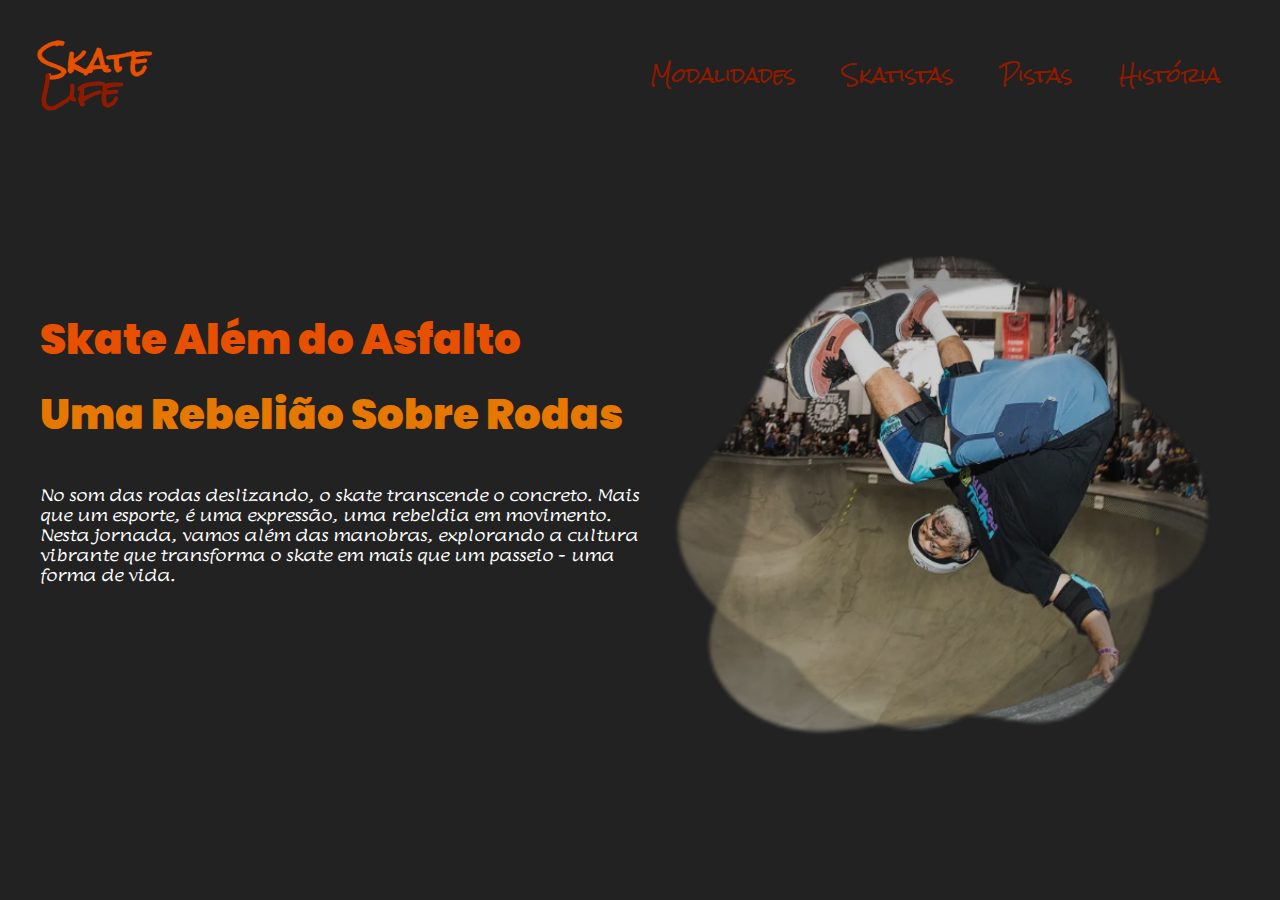
<file: index.html>
<!DOCTYPE html>
<html lang="pt-br">
<head>
    <meta charset="UTF-8">
    <meta name="viewport" content="width=device-width, initial-scale=1.0">
    <title>Skate Life</title>
    <link rel="shortcut icon" href="components/imagens/ico.ico" type="image/x-icon">
    <link rel="stylesheet" href="styles/style.css">
    <link rel="stylesheet" href="styles/media.css">
    <link rel="stylesheet" href="styles/fonts.css">
</head>
<body>
    <header>
        <div id="title">
            <h1>
                <h1><span>Skate</span></h1>
                <h1>Life</h1>
        </div>
        
        <nav>
        <ul>   <!--tive que mudar a estrutura LI do material base para poder fazer o dropdown-->
            <li class="dropdown">
                <a href="">Modalidades</a>

                <div class="drop1">
                    <a href="streeat.html" rel="next" target="_self">Street</a>
                    <a href="park.html" rel="next" target="_self">Park</a>
                    <a href="temporario.html">Bolw</a>
                    <a href="temporario.html">Freestyle</a>
                    <a href="temporario.html">Speed</a>
                </div>
            </li>
            <li class="dropdown2">
                <a href="">Skatistas</a>

                <div class="drop2">
                    <a href="temporario.html">Rodney Mullen</a>
                    <a href="temporario.html">Tony Halk</a>
                    <a href="temporario.html">Bob Burnquist</a>
                    <a href="temporario.html">Erik Koston</a>
                    <a href="temporario.html">Danny Way</a>
                </div>
            </li>
            <li class="dropdown3">
                <a href="">Pistas</a>

                <div class="drop3">
                    <a href="temporario.html">Orla SkatePlaza</a>
                    <a href="temporario.html">Lale Cunninghan</a>
                    <a href="temporario.html">VANS</a>
                    <a href="temporario.html">Amaizing Square</a>
                    <a href="temporario.html">lousville</a>
                </div>
            </li>
            <li>
                <a href="temporario.html">História</a>
            </li>
        </ul>
    </nav>
    </header>
    <main>
        <aside>
            <h2><span>Skate Além do Asfalto</span></h2>
            <h2>Uma Rebelião Sobre Rodas</h2>
            <p>No som das rodas deslizando, o skate transcende o concreto. Mais que um esporte, é uma expressão, uma rebeldia em movimento. Nesta jornada, vamos além das manobras, explorando a cultura vibrante que transforma o skate em mais que um passeio - uma forma de vida.</p>
        </aside>
        <article>
                <img src="components/imagens/skatista.png" alt="Skatista">
        </article>
    </main>
</body>
</html>
</file>
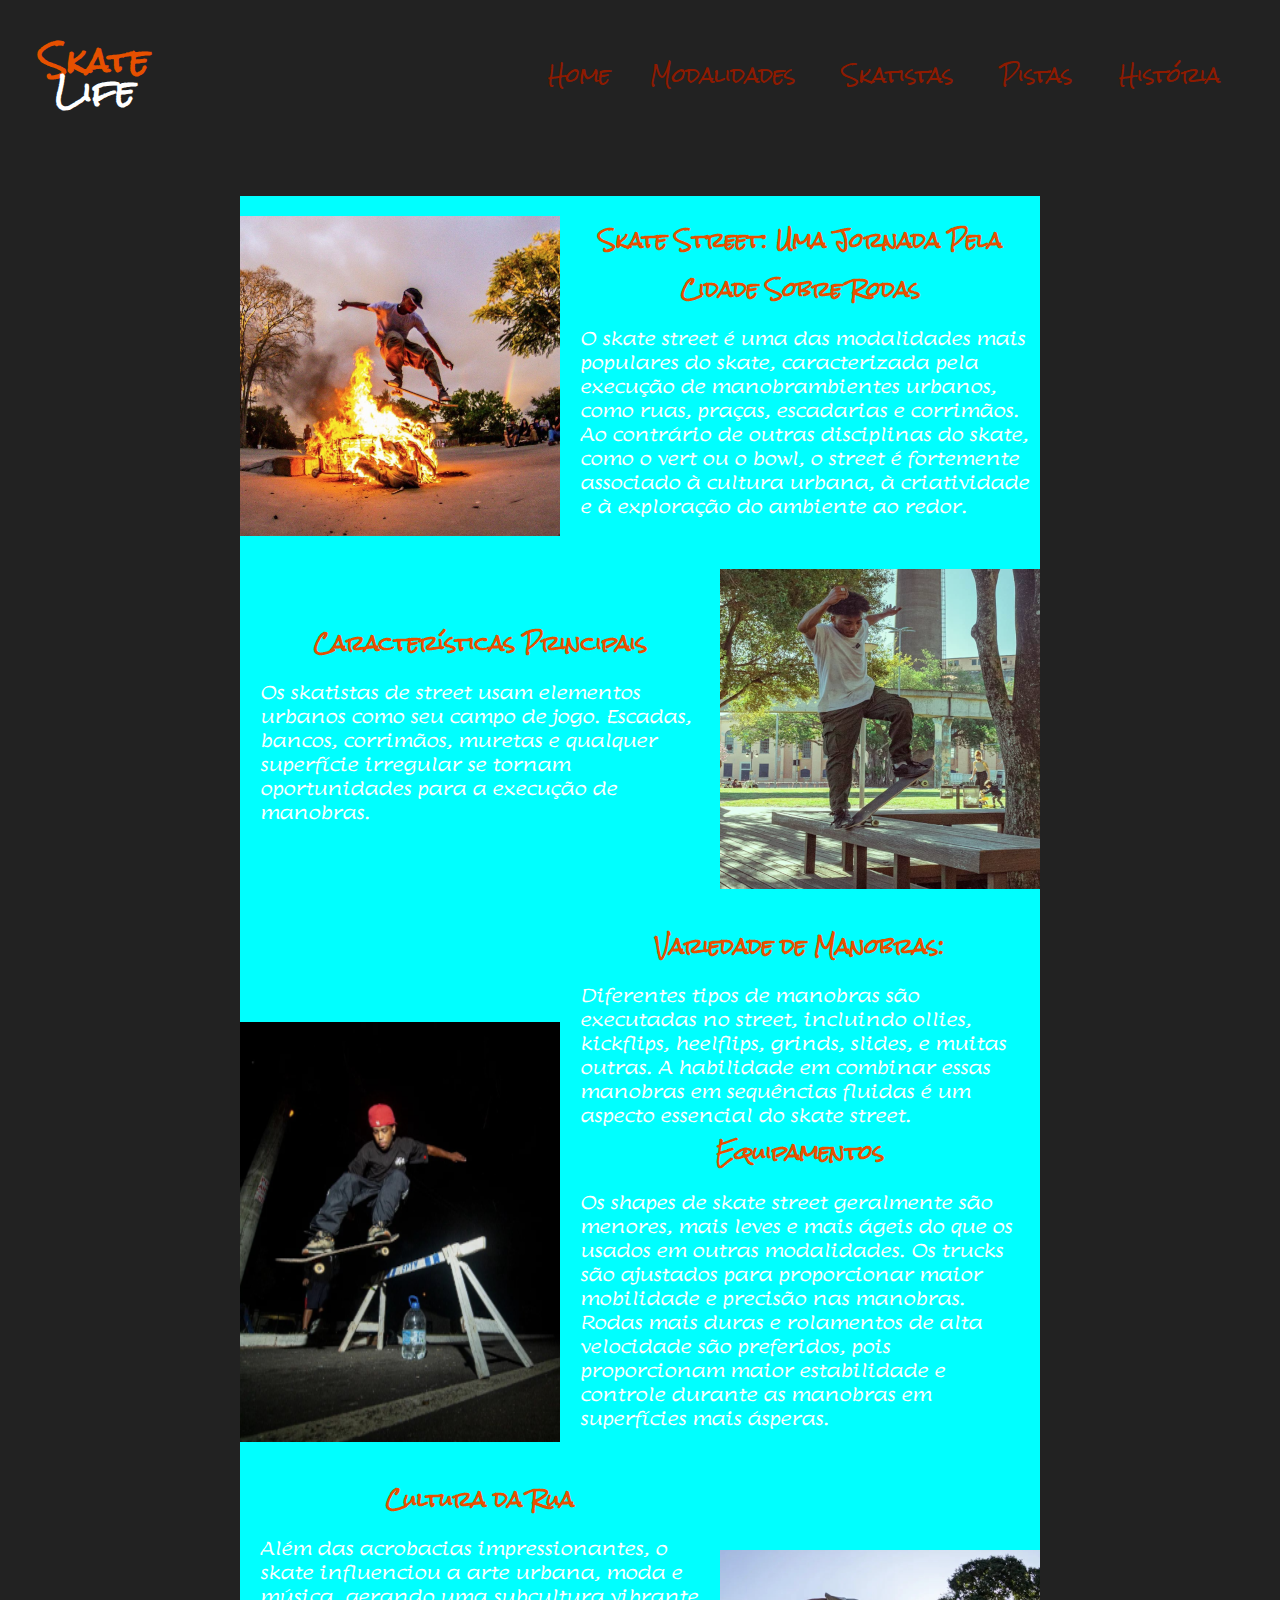
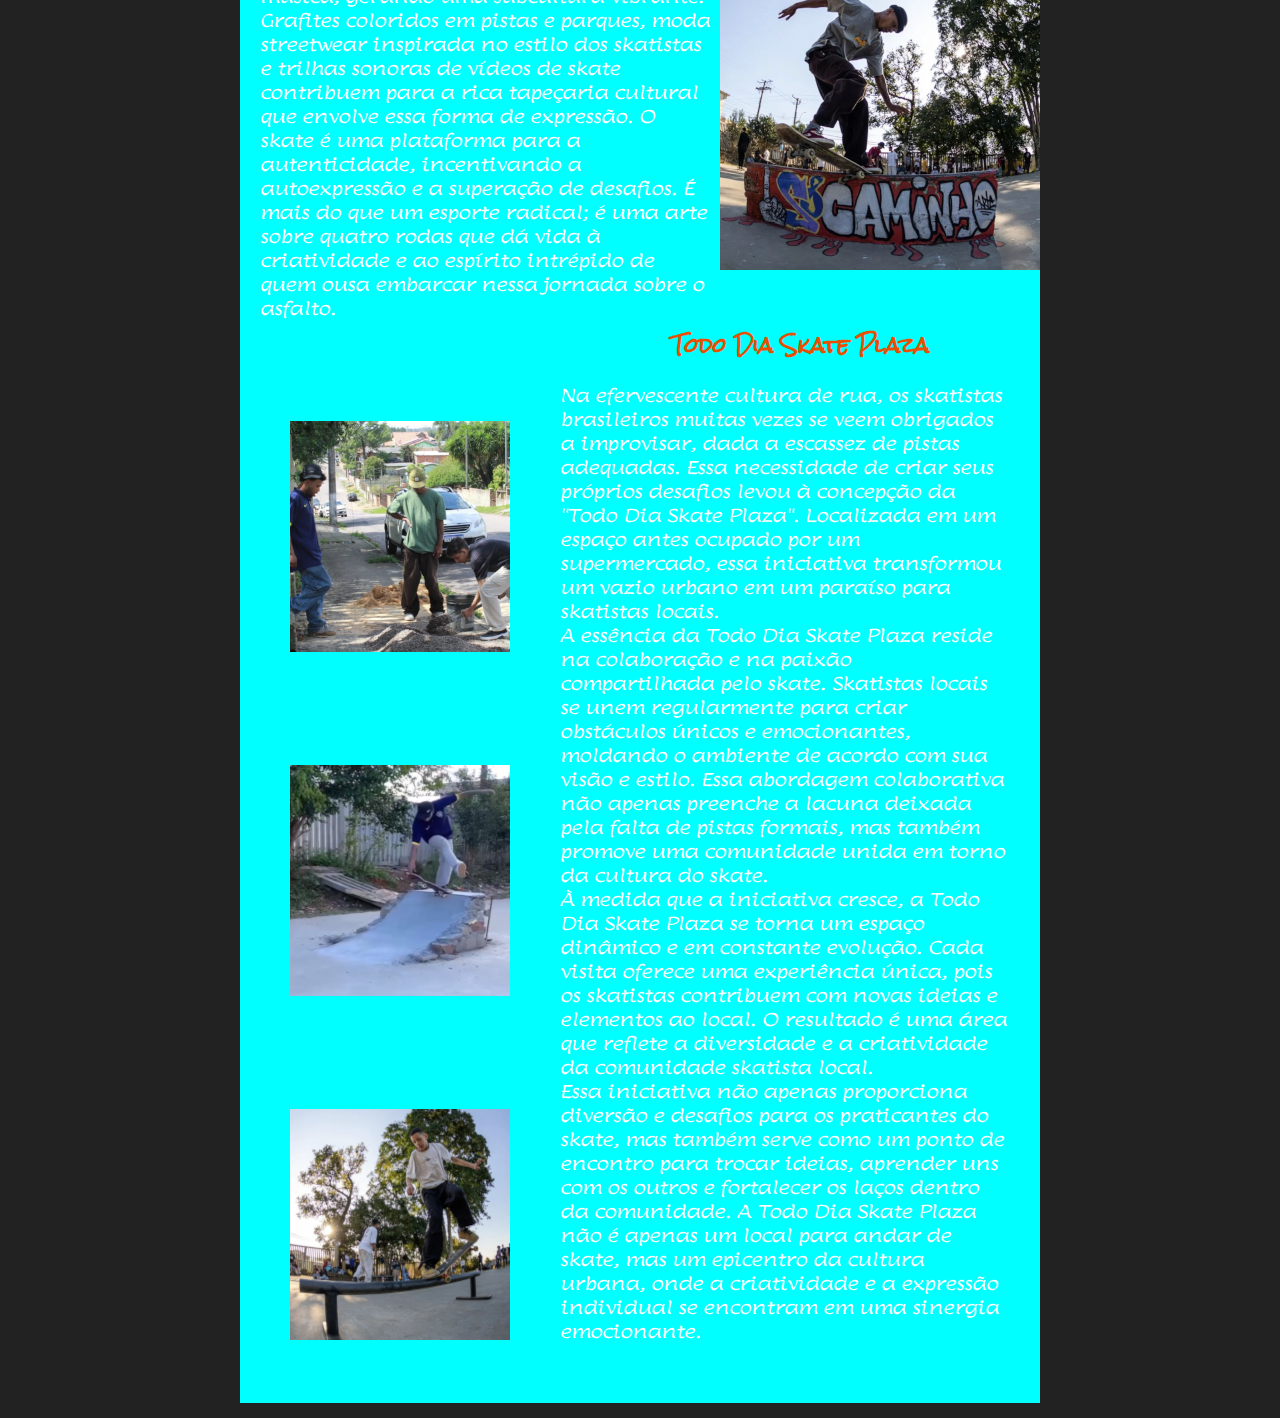
<file: pag02.html>
<!DOCTYPE html>
<html lang="pt-br">
<head>
    <meta charset="UTF-8">
    <meta name="viewport" content="width=device-width, initial-scale=1.0">
    <title>Modalidades</title>
    <link rel="shortcut icon" href="components/imagens/ico.ico" type="image/x-icon">
    <link rel="stylesheet" href="styles/style2.css">
    <link rel="stylesheet" href="styles/fonts.css">
    <link rel="stylesheet" href="styles/media2.css">
</head>
<body>
    <header>
        <div id="title">
            <h1><span>Skate</span></h1>
            <h1>Life</h1>
        </div>
        
        <nav>
        <ul>   <!--tive que mudar a estrutura LI do material base para poder fazer o dropdown-->
            <li class="dropdownhome">
                <a href="index.html" rel="next" target="_self">Home</a>

            <li class="dropdown">
                <a href="">Modalidades</a>

                <div class="drop1">
                    <a href="#">Street</a>
                    <a href="park.html">Park</a>
                    <a href="temporario.html">Bolw</a>
                    <a href="temporario.html">Freestyle</a>
                    <a href="temporario.html">Speed</a>
                </div>
            </li>
            <li class="dropdown2">
                <a href="">Skatistas</a>

                <div class="drop2">
                    <a href="temporario.html">Rodney Mullen</a>
                    <a href="temporario.html">Tony Halk</a>
                    <a href="temporario.html">Bob Burnquist</a>
                    <a href="temporario.html">Erik Koston</a>
                    <a href="temporario.html">Danny Way</a>
                </div>
            </li>
            <li class="dropdown3">
                <a href="">Pistas</a>

                <div class="drop3">
                    <a href="temporario.html">Orla SkatePlaza</a>
                    <a href="temporario.html">Lale Cunninghan</a>
                    <a href="temporario.html">VANS</a>
                    <a href="temporario.html">Amaizing Square</a>
                    <a href="temporario.html">lousville</a>
                </div>
            </li>
            <li>
                <a href="">História</a>
            </li>
        </ul>
    </nav>
    </header>    
    <main style="background-color: aqua;">

        <div class="container0">
            <div> 
                <img src="components/imagens/jackson.png" alt="jackson">
            </div>
            <div>
                <h1 class="tittle"><span>Skate Street: Uma Jornada Pela Cidade Sobre Rodas</span></h1>
                <p>O skate street é uma das modalidades mais populares do skate, caracterizada pela execução de manobrambientes urbanos, como ruas, praças, escadarias e corrimãos. Ao contrário de outras disciplinas do skate, como o vert ou o bowl, o street é fortemente associado à cultura urbana, à criatividade e à exploração do ambiente ao redor.</p>
            </div>
        </div>

        <div class="container1">
            <div>
                <img src="components/imagens/samuel.png" alt="samuel">
            </div>
            <div>
                <h1 class="tittle0"><span>Características Principais</span></h1>
                <p>Os skatistas de street usam elementos urbanos como seu campo de jogo. Escadas, bancos, corrimãos, muretas e qualquer superfície irregular se tornam oportunidades para a execução de manobras.</p>
            </div>
        </div>

        <div class="container0">
            <div>
                <img class="bruno" src="components/imagens/bruno .png" alt="bruno">
            </div>
            <div>
                <h1 class="tittle"><span>Variedade de Manobras:</span></h1>
                <p>Diferentes tipos de manobras são executadas no street, incluindo ollies, kickflips, heelflips, grinds, slides, e muitas outras. A habilidade em combinar essas manobras em sequências fluidas é um aspecto essencial do skate street.</p>
                    <h1 class="tittle"><span>Equipamentos</span></h1>
                    <p>Os shapes de skate street geralmente são menores, mais leves e mais ágeis do que os usados em outras modalidades. Os trucks são ajustados para proporcionar maior mobilidade e precisão nas manobras.
                    Rodas mais duras e rolamentos de alta velocidade são preferidos, pois proporcionam maior estabilidade e controle durante as manobras em superfícies mais ásperas.
                    </p>
            </div>
        </div>
        
        <div class="container1">
            <div>
                <img class="jackson" src="components/imagens/caixa.png" alt="jackson">
            </div>
            <div>
                <h1 class="tittle"><span>Cultura da Rua</span></h1>
                <p> Além das acrobacias impressionantes, o skate influenciou a arte urbana, moda e música, gerando uma subcultura vibrante. Grafites coloridos em pistas e parques, moda streetwear inspirada no estilo dos skatistas e trilhas sonoras de vídeos de skate contribuem para a rica tapeçaria cultural que envolve essa forma de expressão.
                O skate é uma plataforma para a autenticidade, incentivando a autoexpressão e a superação de desafios. É mais do que um esporte radical; é uma arte sobre quatro rodas que dá vida à criatividade e ao espírito intrépido de quem ousa embarcar nessa jornada sobre o asfalto.</p>
            </div>
        </div>

        <div class="container2">
            
            <div class="trio">
                <img src="components/imagens/obra.png" alt="">
                <img src="components/imagens/ramp.png" alt="">
                <img src="components/imagens/corrimão2.png" alt="">
            </div>
            <div>
                <h1 class="tittle"><span>Todo Dia Skate Plaza</span></h1>
                <p>
                    Na efervescente cultura de rua, os skatistas brasileiros muitas vezes se veem obrigados a improvisar, dada a escassez de pistas adequadas. Essa necessidade de criar seus próprios desafios levou à concepção da "Todo Dia Skate Plaza". Localizada em um espaço antes ocupado por um supermercado, essa iniciativa transformou um vazio urbano em um paraíso para skatistas locais.
                </p>
                <p>
                    A essência da Todo Dia Skate Plaza reside na colaboração e na paixão compartilhada pelo skate. Skatistas locais se unem regularmente para criar obstáculos únicos e emocionantes, moldando o ambiente de acordo com sua visão e estilo. Essa abordagem colaborativa não apenas preenche a lacuna deixada pela falta de pistas formais, mas também promove uma comunidade unida em torno da cultura do skate.
                </p>
                <p>
                    À medida que a iniciativa cresce, a Todo Dia Skate Plaza se torna um espaço dinâmico e em constante evolução. Cada visita oferece uma experiência única, pois os skatistas contribuem com novas ideias e elementos ao local. O resultado é uma área que reflete a diversidade e a criatividade da comunidade skatista local.
                </p>
                <p>
                    Essa iniciativa não apenas proporciona diversão e desafios para os praticantes do skate, mas também serve como um ponto de encontro para trocar ideias, aprender uns com os outros e fortalecer os laços dentro da comunidade. A Todo Dia Skate Plaza não é apenas um local para andar de skate, mas um epicentro da cultura urbana, onde a criatividade e a expressão individual se encontram em uma sinergia emocionante.
                </p>
               
            </div>
        </div>
</body>
</html>
</file>
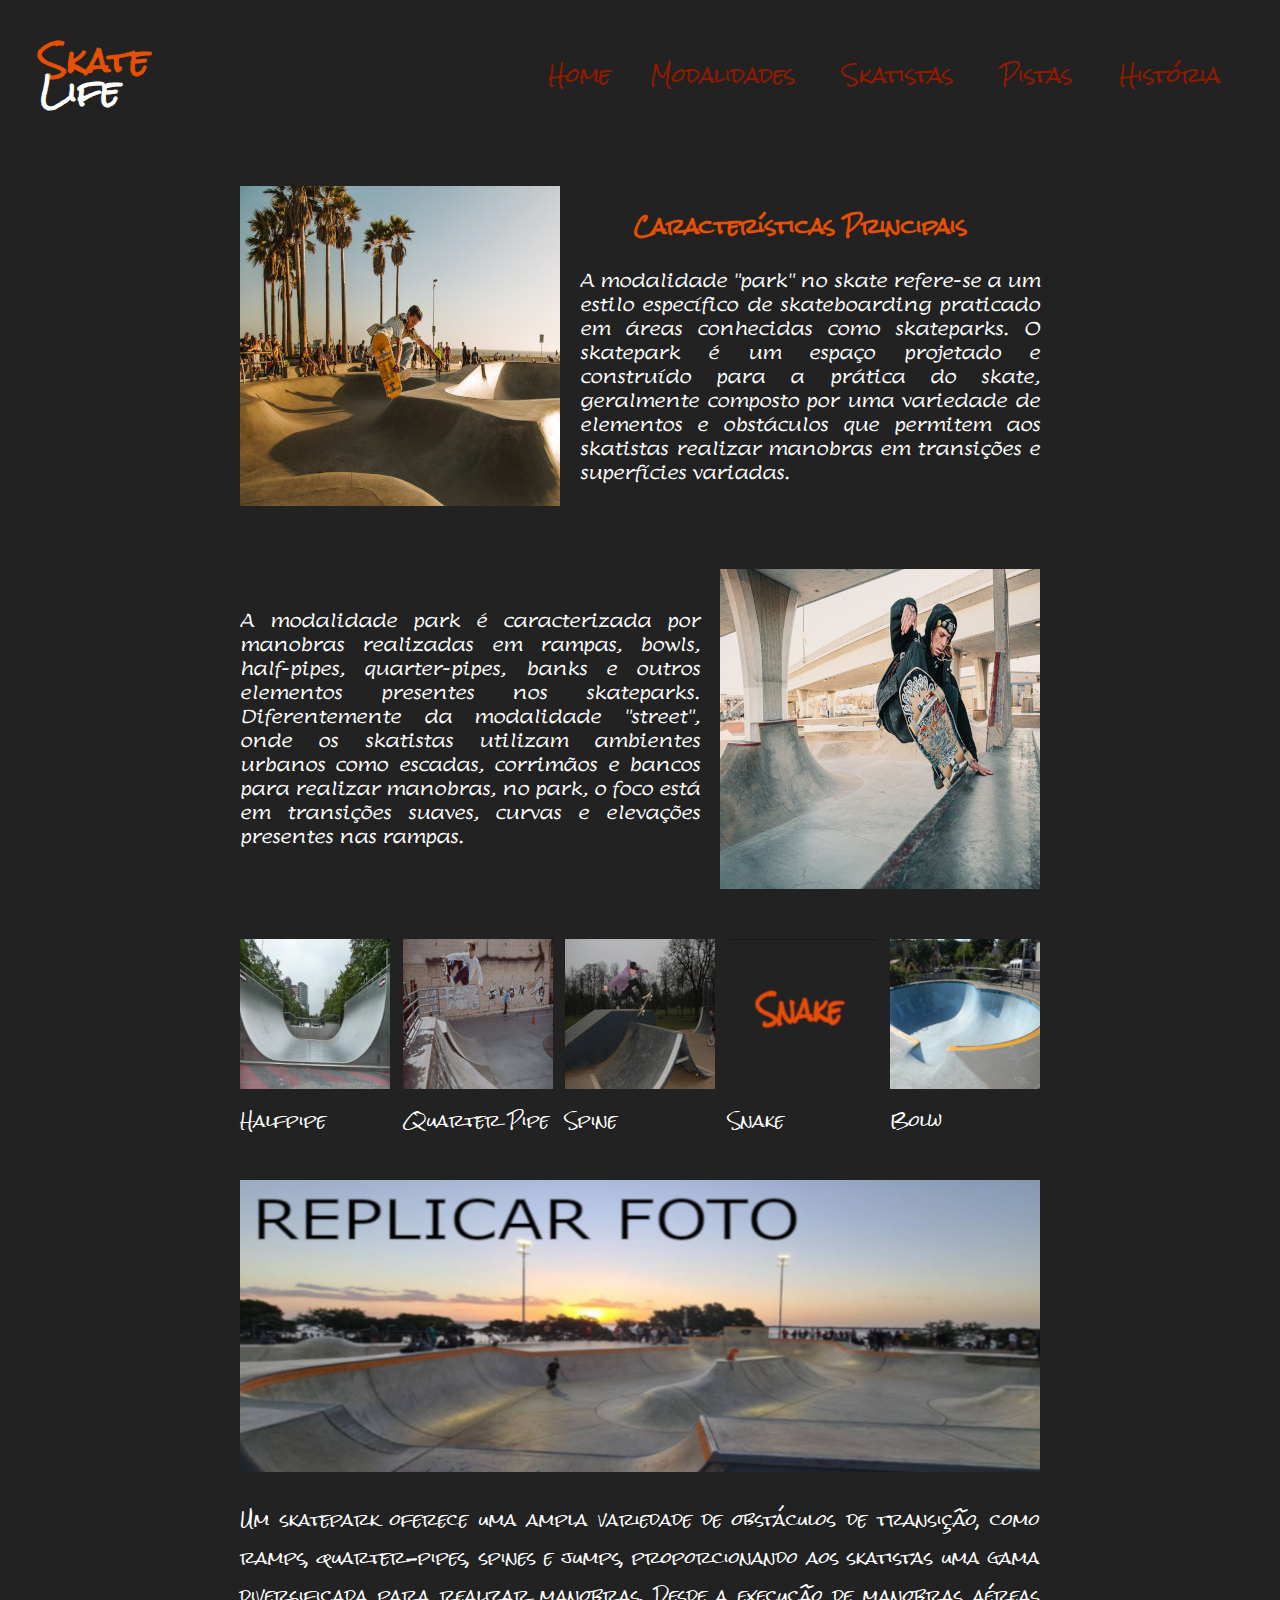
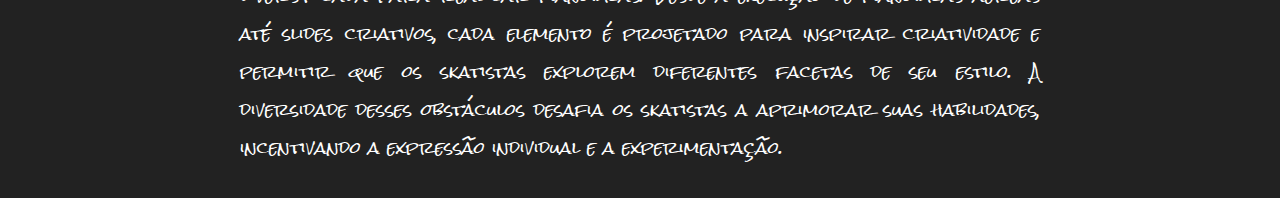
<file: park.html>
<!DOCTYPE html>
<html lang="pt-br">
<head>
    <meta charset="UTF-8">
    <meta name="viewport" content="width=device-width, initial-scale=1.0">
    <title>Park</title>
    <link rel="shortcut icon" href="components/imagens/ico.ico" type="image/x-icon">
    <link rel="stylesheet" href="styles/style3.css">
    <link rel="stylesheet" href="styles/fonts.css">
    <link rel="stylesheet" href="styles/media3.css">
</head>
<body>
    <header>
        <div id="title">
            <h1>
                <h1><span>Skate</span></h1>
                <h1>Life</h1>
        </div>
        
        <nav>
        <ul>   <!--tive que mudar a estrutura LI do material base para poder fazer o dropdown-->
            <li class="dropdownhome">
                <a href="index.html" rel="next" target="_self">Home</a>

            <li class="dropdown">
                <a href="">Modalidades</a>

                <div class="drop1">
                    <a href="streeat.html">Street</a>
                    <a href="#">Park</a>
                    <a href="temporario.html">Bolw</a>
                    <a href="temporario.html">Freestyle</a>
                    <a href="temporario.html">Speed</a>
                </div>
            </li>
            <li class="dropdown2">
                <a href="">Skatistas</a>

                <div class="drop2">
                    <a href="temporario.html">Rodney Mullen</a>
                    <a href="temporario.html">Tony Halk</a>
                    <a href="temporario.html">Bob Burnquist</a>
                    <a href="temporario.html">Erik Koston</a>
                    <a href="temporario.html">Danny Way</a>
                </div>
            </li>
            <li class="dropdown3">
                <a href="">Pistas</a>

                <div class="drop3">
                    <a href="temporario.html">Orla SkatePlaza</a>
                    <a href="temporario.html">Lale Cunninghan</a>
                    <a href="temporario.html">VANS</a>
                    <a href="temporario.html">Amaizing Square</a>
                    <a href="temporario.html">lousville</a>
                </div>
            </li>
            <li>
                <a href="">História</a>
            </li>
        </ul>
    </nav>
    </header>    
    <main>
        <div class="container">
            <div> 
                <img src="components/imagens/park1.jpg" alt="aerio-no-park">
            </div>
            <div>
                <h1 class="titulo"><span>Características Principais</span></h1>
                <p>
                    A modalidade "park" no skate refere-se a um estilo específico de skateboarding praticado em áreas conhecidas como skateparks. O skatepark é um espaço projetado e construído para a prática do skate, geralmente composto por uma variedade de elementos e obstáculos que permitem aos skatistas realizar manobras em transições e superfícies variadas.
                </p>
            </div>
        </div>

        <div class="container1">
            <img src="components/imagens/park2.jpg" alt="slide-no-park">
            <div>
                
                <p>A modalidade park é caracterizada por manobras realizadas em rampas, bowls, half-pipes, quarter-pipes, banks e outros elementos presentes nos skateparks. Diferentemente da modalidade "street", onde os skatistas utilizam ambientes urbanos como escadas, corrimãos e bancos para realizar manobras, no park, o foco está em transições suaves, curvas e elevações presentes nas rampas.</p>
            </div>
        </div>

       
        <aside>
            <div id="extra">
                <div>
                    <img src="components/imagens/half pipe.jpg" alt="">
                    <p>Halfpipe</p>
                </div>
                <div>
                    <img src="components/imagens/quarter pipe.jpg" alt="">
                    <p>Quarter Pipe</p>
                </div>
                <div>
                    <img src="components/imagens/spine.jpg" alt="">
                    <p>Spine</p>
                </div>
                <div>
                    <img src="components/imagens/snake.png" alt="">
                    <p>Snake</p>
                </div>
                <div>
                    <img src="components/imagens/bowl.jpg" alt="">
                    <p>Bolw</p>
                </div>
            </div>
        </aside>

        <div class="foto">
            <img class="park" src="components/imagens/orla.png" alt="">
            <p>Um skatepark oferece uma ampla variedade de obstáculos de transição, como ramps, quarter-pipes, spines e jumps, proporcionando aos skatistas uma gama diversificada para realizar manobras. Desde a execução de manobras aéreas até slides criativos, cada elemento é projetado para inspirar criatividade e permitir que os skatistas explorem diferentes facetas de seu estilo. A diversidade desses obstáculos desafia os skatistas a aprimorar suas habilidades, incentivando a expressão individual e a experimentação.</p>
            
        </div> 
</body>
</html>
</file>
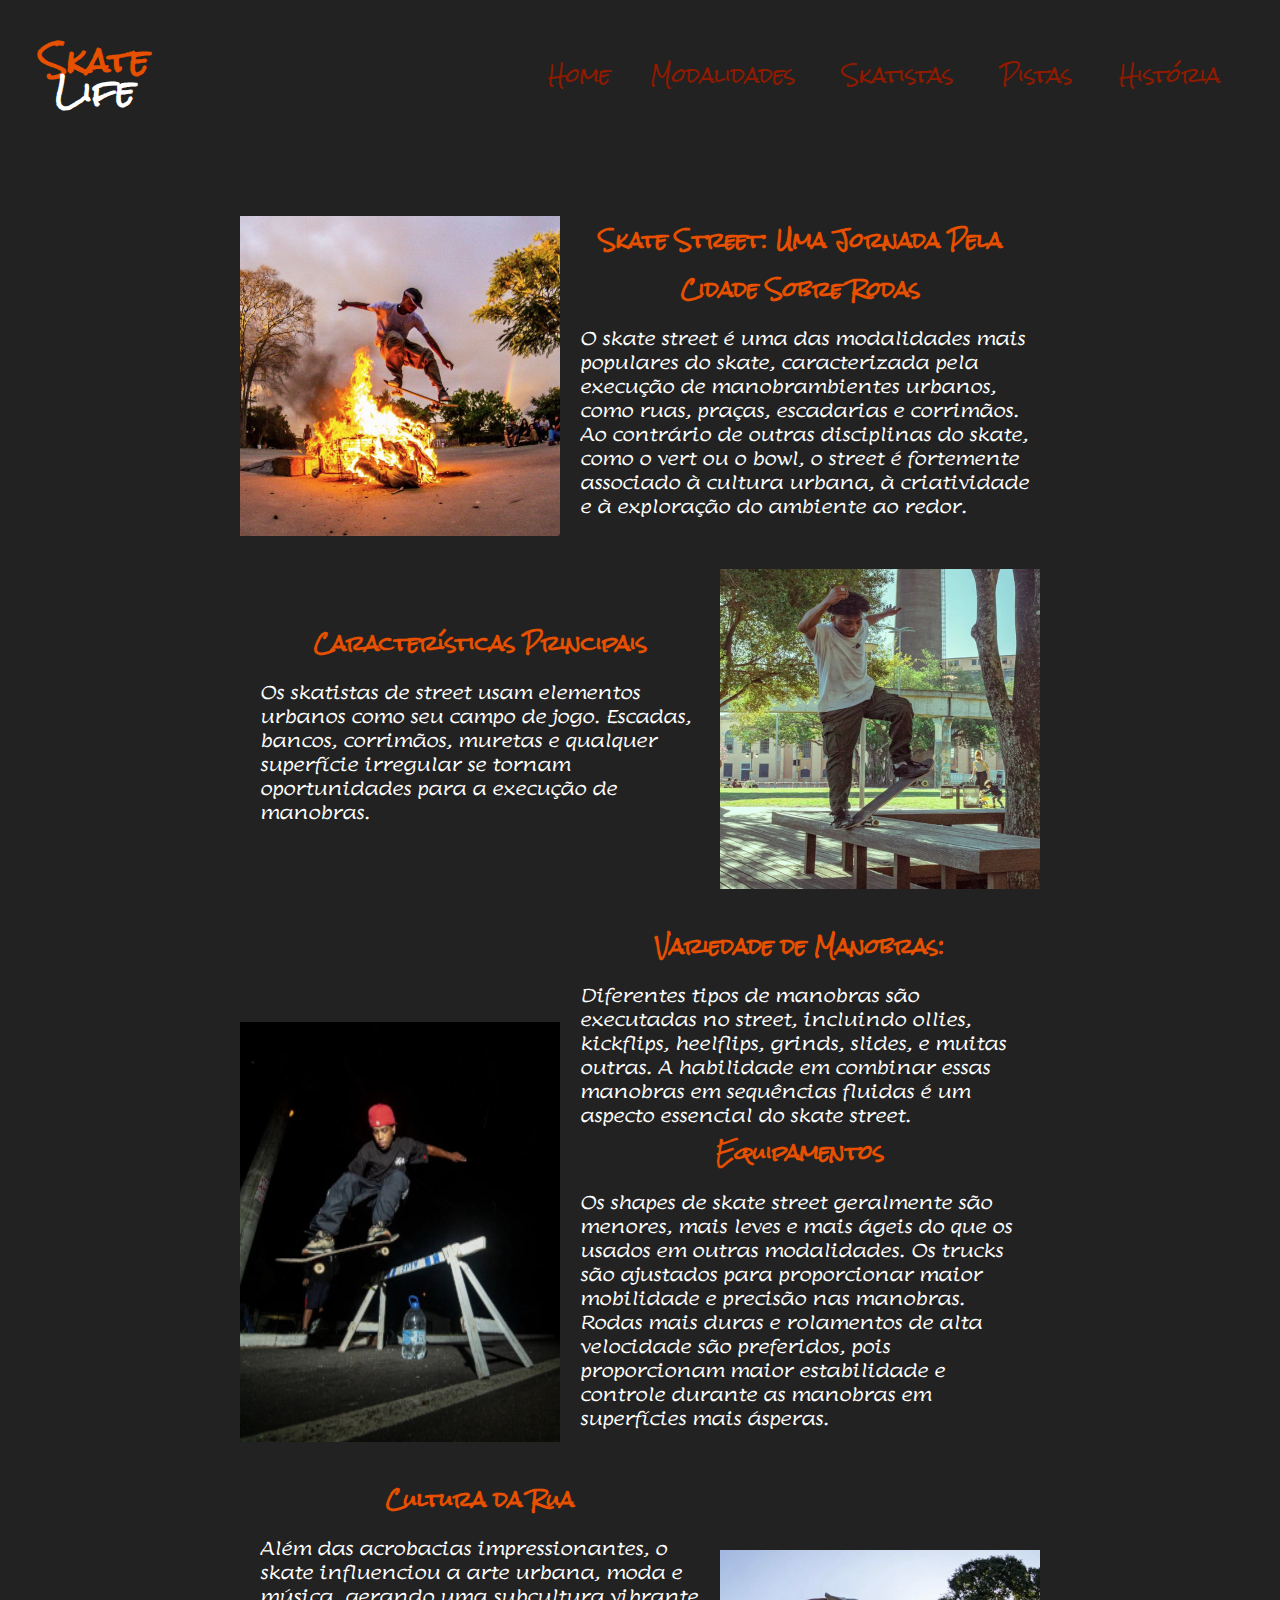
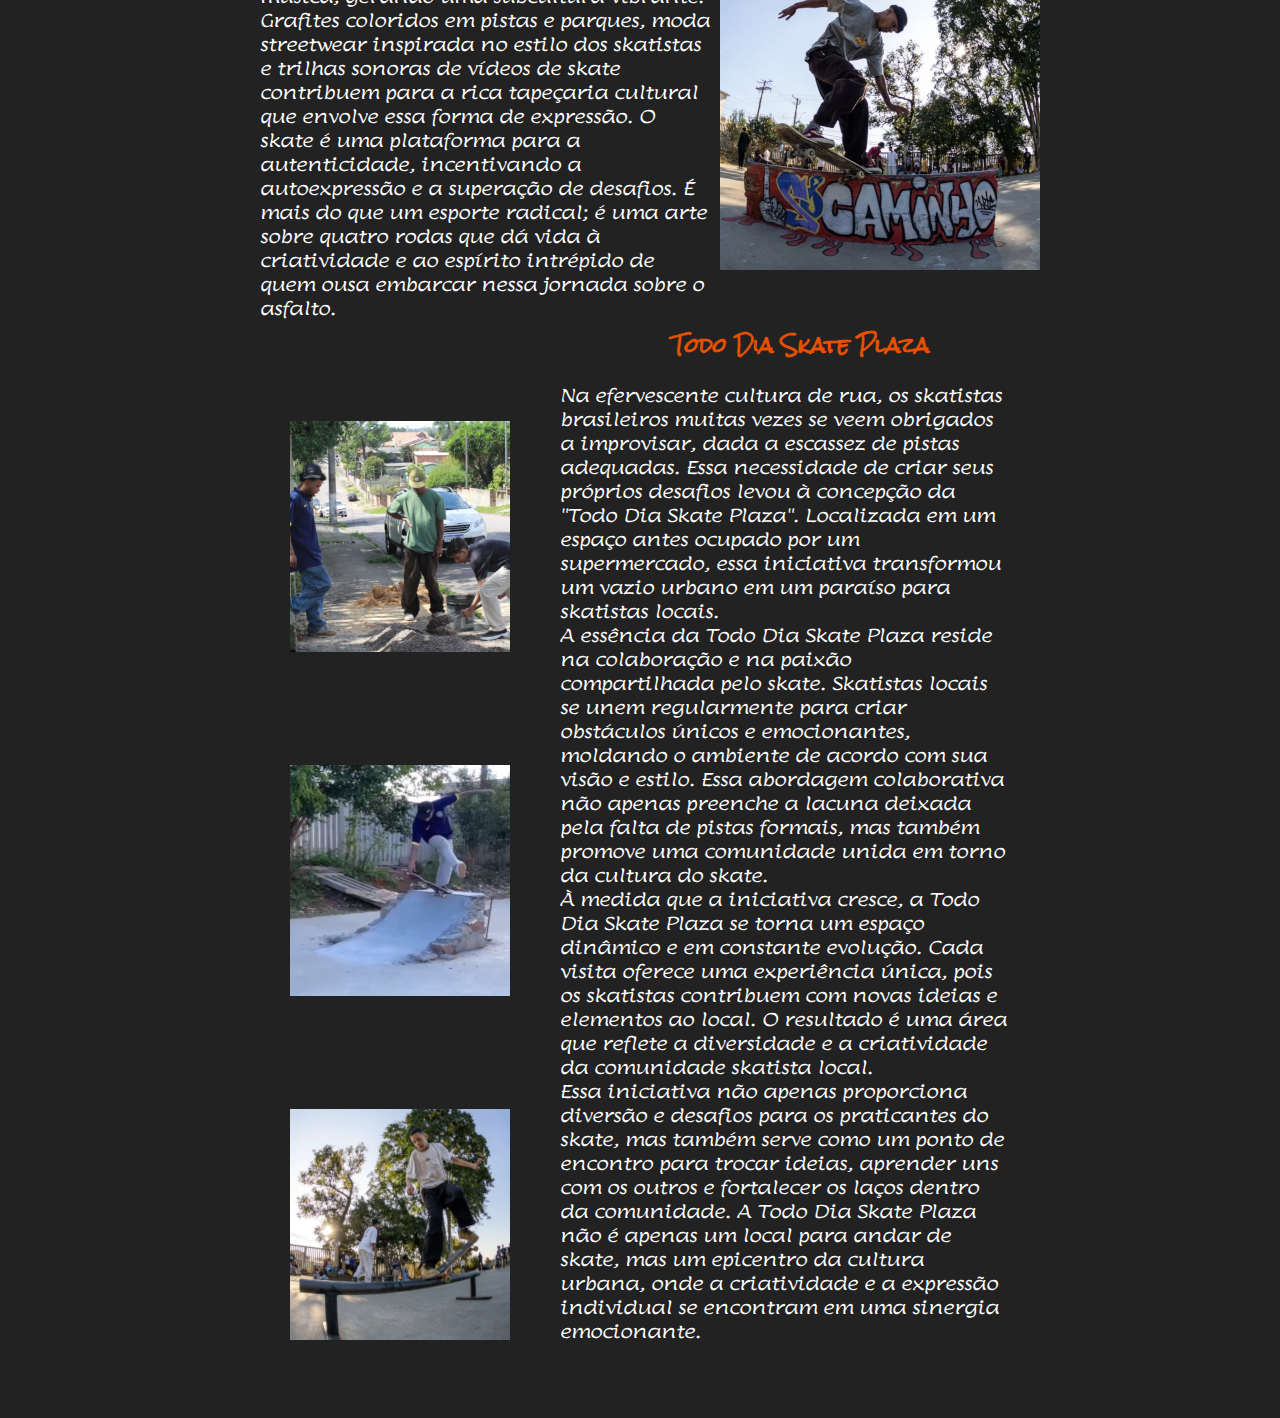
<file: streeat.html>
<!DOCTYPE html>
<html lang="pt-br">
<head>
    <meta charset="UTF-8">
    <meta name="viewport" content="width=device-width, initial-scale=1.0">
    <title>Modalidades</title>
    <link rel="shortcut icon" href="components/imagens/ico.ico" type="image/x-icon">
    <link rel="stylesheet" href="styles/style2.css">
    <link rel="stylesheet" href="styles/fonts.css">
    <link rel="stylesheet" href="styles/media2.css">
</head>
<body>
    <header>
        <div id="title">
            <h1><span>Skate</span></h1>
            <h1>Life</h1>
        </div>
        
        <nav>
        <ul>   <!--tive que mudar a estrutura LI do material base para poder fazer o dropdown-->
            <li class="dropdownhome">
                <a href="index.html" rel="next" target="_self">Home</a>

            <li class="dropdown">
                <a href="">Modalidades</a>

                <div class="drop1">
                    <a href="#">Street</a>
                    <a href="park.html">Park</a>
                    <a href="temporario.html">Bolw</a>
                    <a href="temporario.html">Freestyle</a>
                    <a href="temporario.html">Speed</a>
                </div>
            </li>
            <li class="dropdown2">
                <a href="">Skatistas</a>

                <div class="drop2">
                    <a href="temporario.html">Rodney Mullen</a>
                    <a href="temporario.html">Tony Halk</a>
                    <a href="temporario.html">Bob Burnquist</a>
                    <a href="temporario.html">Erik Koston</a>
                    <a href="temporario.html">Danny Way</a>
                </div>
            </li>
            <li class="dropdown3">
                <a href="">Pistas</a>

                <div class="drop3">
                    <a href="temporario.html">Orla SkatePlaza</a>
                    <a href="temporario.html">Lale Cunninghan</a>
                    <a href="temporario.html">VANS</a>
                    <a href="temporario.html">Amaizing Square</a>
                    <a href="temporario.html">lousville</a>
                </div>
            </li>
            <li>
                <a href="">História</a>
            </li>
        </ul>
    </nav>
    </header>    
    <main >

        <div class="container0">
            <div> 
                <img src="components/imagens/jackson.png" alt="jackson">
            </div>
            <div>
                <h1 class="tittle"><span>Skate Street: Uma Jornada Pela Cidade Sobre Rodas</span></h1>
                <p>O skate street é uma das modalidades mais populares do skate, caracterizada pela execução de manobrambientes urbanos, como ruas, praças, escadarias e corrimãos. Ao contrário de outras disciplinas do skate, como o vert ou o bowl, o street é fortemente associado à cultura urbana, à criatividade e à exploração do ambiente ao redor.</p>
            </div>
        </div>

        <div class="container1">
            <div>
                <img src="components/imagens/samuel.png" alt="samuel">
            </div>
            <div>
                <h1 class="tittle0"><span>Características Principais</span></h1>
                <p>Os skatistas de street usam elementos urbanos como seu campo de jogo. Escadas, bancos, corrimãos, muretas e qualquer superfície irregular se tornam oportunidades para a execução de manobras.</p>
            </div>
        </div>

        <div class="container0">
            <div>
                <img class="bruno" src="components/imagens/bruno .png" alt="bruno">
            </div>
            <div>
                <h1 class="tittle"><span>Variedade de Manobras:</span></h1>
                <p>Diferentes tipos de manobras são executadas no street, incluindo ollies, kickflips, heelflips, grinds, slides, e muitas outras. A habilidade em combinar essas manobras em sequências fluidas é um aspecto essencial do skate street.</p>
                    <h1 class="tittle"><span>Equipamentos</span></h1>
                    <p>Os shapes de skate street geralmente são menores, mais leves e mais ágeis do que os usados em outras modalidades. Os trucks são ajustados para proporcionar maior mobilidade e precisão nas manobras.
                    Rodas mais duras e rolamentos de alta velocidade são preferidos, pois proporcionam maior estabilidade e controle durante as manobras em superfícies mais ásperas.
                    </p>
            </div>
        </div>
        
        <div class="container1">
            <div>
                <img class="jackson" src="components/imagens/caixa.png" alt="jackson">
            </div>
            <div>
                <h1 class="tittle"><span>Cultura da Rua</span></h1>
                <p> Além das acrobacias impressionantes, o skate influenciou a arte urbana, moda e música, gerando uma subcultura vibrante. Grafites coloridos em pistas e parques, moda streetwear inspirada no estilo dos skatistas e trilhas sonoras de vídeos de skate contribuem para a rica tapeçaria cultural que envolve essa forma de expressão.
                O skate é uma plataforma para a autenticidade, incentivando a autoexpressão e a superação de desafios. É mais do que um esporte radical; é uma arte sobre quatro rodas que dá vida à criatividade e ao espírito intrépido de quem ousa embarcar nessa jornada sobre o asfalto.</p>
            </div>
        </div>

        <div class="container2">
            
            <div class="trio">
                <img src="components/imagens/obra.png" alt="">
                <img src="components/imagens/ramp.png" alt="">
                <img src="components/imagens/corrimão2.png" alt="">
            </div>
            <div>
                <h1 class="tittle"><span>Todo Dia Skate Plaza</span></h1>
                <p>
                    Na efervescente cultura de rua, os skatistas brasileiros muitas vezes se veem obrigados a improvisar, dada a escassez de pistas adequadas. Essa necessidade de criar seus próprios desafios levou à concepção da "Todo Dia Skate Plaza". Localizada em um espaço antes ocupado por um supermercado, essa iniciativa transformou um vazio urbano em um paraíso para skatistas locais.
                </p>
                <p>
                    A essência da Todo Dia Skate Plaza reside na colaboração e na paixão compartilhada pelo skate. Skatistas locais se unem regularmente para criar obstáculos únicos e emocionantes, moldando o ambiente de acordo com sua visão e estilo. Essa abordagem colaborativa não apenas preenche a lacuna deixada pela falta de pistas formais, mas também promove uma comunidade unida em torno da cultura do skate.
                </p>
                <p>
                    À medida que a iniciativa cresce, a Todo Dia Skate Plaza se torna um espaço dinâmico e em constante evolução. Cada visita oferece uma experiência única, pois os skatistas contribuem com novas ideias e elementos ao local. O resultado é uma área que reflete a diversidade e a criatividade da comunidade skatista local.
                </p>
                <p>
                    Essa iniciativa não apenas proporciona diversão e desafios para os praticantes do skate, mas também serve como um ponto de encontro para trocar ideias, aprender uns com os outros e fortalecer os laços dentro da comunidade. A Todo Dia Skate Plaza não é apenas um local para andar de skate, mas um epicentro da cultura urbana, onde a criatividade e a expressão individual se encontram em uma sinergia emocionante.
                </p>
               
            </div>
        </div>
</body>
</html>
</file>
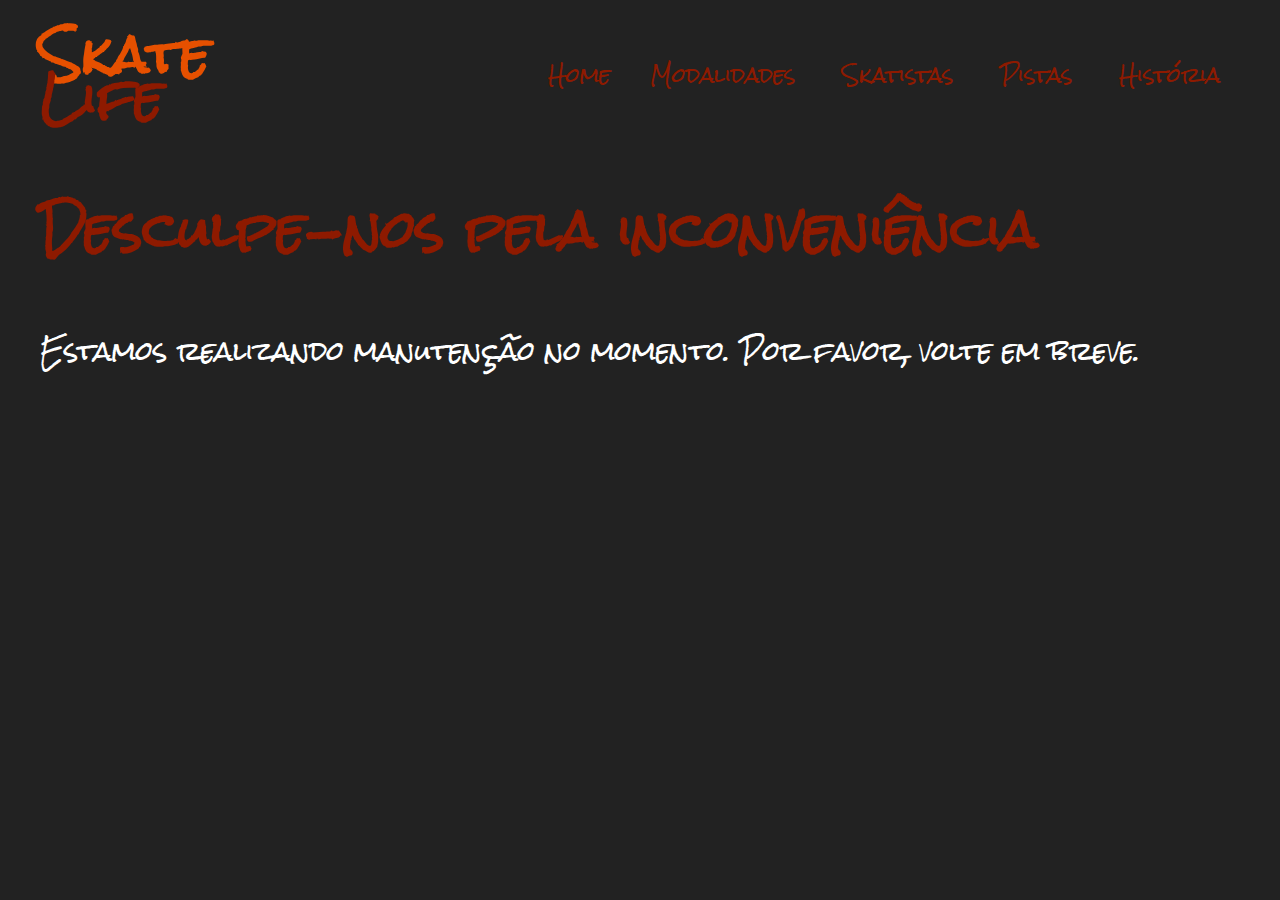
<file: temporario.html>
<!DOCTYPE html>
<html lang="en">
<head>
    <meta charset="UTF-8">
    <meta name="viewport" content="width=device-width, initial-scale=1.0">
    <title>Manutenção em Andamento</title>
    <link rel="shortcut icon" href="components/imagens/ico.ico" type="image/x-icon">
    <link rel="stylesheet" href="styles/temporario.css">
    <link rel="stylesheet" href="styles/fonts.css">
    <link rel="stylesheet" href="styles/media.css">
  
</head>
<body>
    <header>
        <div id="title">
            <h1>
                <h1><span>Skate</span></h1>
                <h1>Life</h1>
        </div>
        
        <nav>
        <ul>   <!--tive que mudar a estrutura LI do material base para poder fazer o dropdown-->

            <li class="dropdownhome">
                <a href="index.html" rel="next" target="_self">Home</a>
            <li class="dropdown">
                <a href="">Modalidades</a>

                <div class="drop1">
                    <a href="streeat.html" rel="next" target="_self" >Street</a>
                    <a href="park.html">Park</a>
                    <a href="">Bolw</a>
                    <a href="">Freestyle</a>
                    <a href="">Speed</a>
                </div>
            </li>
            <li class="dropdown2">
                <a href="">Skatistas</a>

                <div class="drop2">
                    <a href="">Rodney Mullen</a>
                    <a href="">Tony Halk</a>
                    <a href="">Bob Burnquist</a>
                    <a href="">Erik Koston</a>
                    <a href="">Danny Way</a>
                </div>
            </li>
            <li class="dropdown3">
                <a href="">Pistas</a>

                <div class="drop3">
                    <a href="">Orla SkatePlaza</a>
                    <a href="">Lale Cunninghan</a>
                    <a href="">VANS</a>
                    <a href="">Amaizing Square</a>
                    <a href="">lousville</a>
                </div>
            </li>
            <li>
                <a href="">História</a>
            </li>
        </ul>
    </nav>
    </header>
    <h1>Desculpe-nos pela inconveniência</h1>
    <p>Estamos realizando manutenção no momento. Por favor, volte em breve.</p>
</body>
</html>
</file>
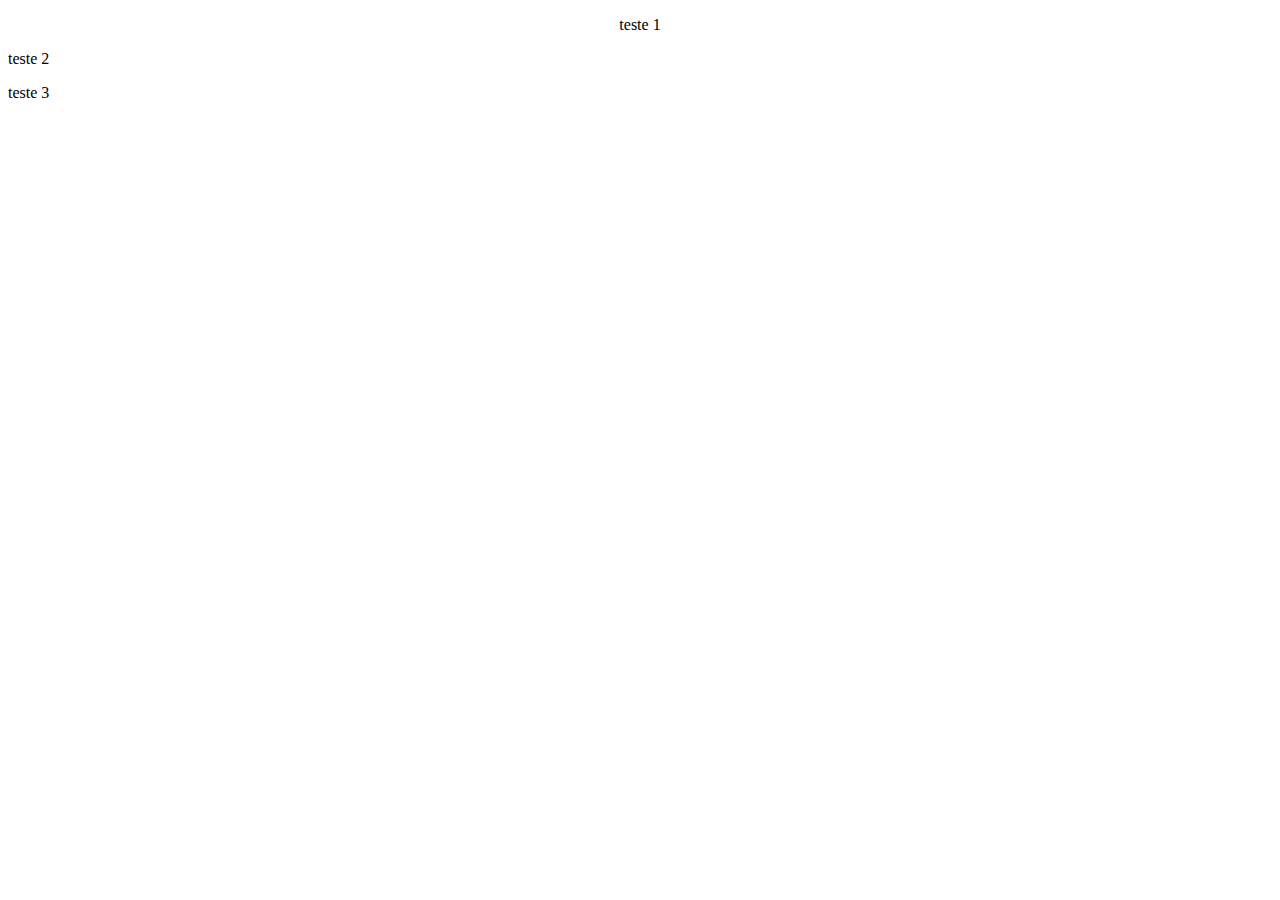
<file: teste.html>
<!DOCTYPE html>
<html lang="en">
<head>
    <meta charset="UTF-8">
    <meta name="viewport" content="width=device-width, initial-scale=1.0">
    <title>Document</title>
    <style>
        .teste{
            text-align: center;
        }
    </style>
</head>
<body>
    <p class="teste">teste 1</p>
    <p>teste 2</p>
    <p>teste 3</p>
</body>
</html>
</file>
<file: styles/style.css>
:root{
    --cor0:#8E1A00;
    --cor1:#8e1a001f;
    --cor2:#E67800;
    --cor3:#E65000;
    --cor4: #222222;
    --fonte: "grafite"; 
    --fonte2: "conteudo";
    --fonte3: "titulo";
}

body{
    background-color: rgb(34, 34, 34);
    color:white;
    font-family: var(--fonte);
    max-width: 1200px;
    margin: 0 auto;
    padding: 15px;
}

header{
    display: flex;
    flex-direction: row;
    justify-content: space-between;
    align-items: center;
}

#title{
    flex-direction: column;
    line-height: 10px;
}

li{
    
    display: inline-block;
    margin: 20px;
}

a{
    font-size: 20px;
    color:var(--cor0);
    text-decoration: none;
}

nav a{
    display: inline-block;
}

nav a li{
    display: inline-block;
    color: white;
    text-decoration: none;
    padding: 15px;
}

.drop1{
    background-color: var(--cor4);
    border-radius: 40px;
    box-shadow: 10px 10px 5px var(--cor1);
    padding: 10px;
    position: absolute;
    display: none;
}

.drop1 a{
    display: block;
}

.dropdown:hover .drop1{
    display: block;
}

a:hover{
    color: white;
    background-color: var(--cor1);
    transition: 0.3s all;
    border: 2px solid var(--cor0);
    padding: 5px;
    border-radius: 20px;
}

.drop2{
    background-color: var(--cor4);
    border-radius: 40px;
    box-shadow: 10px 10px 5px var(--cor1);
    padding: 10px;
    position: absolute;
    display: none;
}

.drop2 a{
    display: block;
}

.dropdown2:hover .drop2{
    display: block;
}

.drop3{
    background-color: var(--cor4);
    border-radius: 40px;
    box-shadow: 10px 10px 5px var(--cor1);
    padding: 10px;
    position: absolute;
    display: none;
}

.drop3 a{
    display: block;
}

.dropdown3:hover .drop3{
    display: block;
}



h1{
    font-weight: 200px;
    color: var(--cor0);
}

main{
    display: flex;
    flex-direction: row;
    margin-top: 50px;
}

aside{
    margin-top: 100px;
}

h2{
    font-size: 42px;
    font-family: var(--fonte3);
    color: var(--cor2);
    line-height: 40px;
}

span{
    color: var(--cor3);
}

p{
    margin-top: 50px;
    line-height: 20px;
    max-width: 600px;
    font-family: var(--fonte2);
}

img{
    margin-top: 70px;
    width: 580px;
}
</file>
<file: styles/media.css>
@media screen and (max-width: 760px){
    header{
        flex-direction: column;
    }

 .drop1 .drop2 .drop3{
    background-color: var(--cor4);
    border-radius: 40px;
    box-shadow: 10px 10px 5px var(--cor1);
    padding: 10px;
    position: absolute;
    display: none;
    }
    ul{
        display: flex;
        justify-content: center;
        flex-wrap: wrap;
        margin-left:0px;
        padding:0px ;
    }
    main{
        flex-direction: column;
    }

    h1{
        margin-top: 20px;
        font-size: 28px;
    }

    h2{
        margin-top: 20px;
        font-size: 28px;
    }

    aside{
        margin-top: 5px;
    }

    img{

        width: 370px;
        height: 300px;
    }

}
</file>
<file: styles/fonts.css>
@font-face {
    font-family: "grafite";
    src: url("../components/fonts/RockSalt-Regular.ttf") format("truetype");
}

@font-face {
    font-family: "conteudo";
    src: url("../components/fonts/Lumanosimo-Regular.ttf") format("truetype"); 
}

@font-face {
    font-family: 'titulo';
    src: url('../components/fonts/poppins-black-webfont.woff2') format('woff2'),
         url('../components/fonts/poppins-black-webfont.woff') format('woff');
    font-weight: normal;
    font-style: normal;
  }
</file>
<file: styles/style2.css>
:root{
    --cor0:#8E1A00;
    --cor1:#8e1a001f;
    --cor2:#E67800;
    --cor3:#E65000;
    --cor4: #222222;
    --fonte: "grafite"; 
    --fonte2: "conteudo";
    --fonte3: "titulo";
}

body{
    background-color: rgb(34, 34, 34);
    color:white;
    font-family: var(--fonte);
    max-width: 1200px;
    margin: 0 auto;
    padding: 15px;
}

span{
    color: var(--cor3);
}

header{
    display: flex;
    flex-direction: row;
    justify-content: space-between;
    align-items: center;
}

#title{
    flex-direction: column;
    line-height: 10px;
}

li{
    
    display: inline-block;
    margin: 20px;
}

a{
    font-size: 20px;
    color:var(--cor0);
    text-decoration: none;
}

nav a{
    display: inline-block;
}

nav a li{
    display: inline-block;
    color: white;
    text-decoration: none;
    padding: 15px;
}

.drop1{
    background-color: var(--cor4);
    border-radius: 40px;
    box-shadow: 10px 10px 5px var(--cor1);
    padding: 10px;
    position: absolute;
    display: none;
}

.drop1 a{
    display: block;
}

.dropdown:hover .drop1{
    display: block;
}

a:hover{
    color: white;
    background-color: var(--cor1);
    transition: 0.3s all;
    border: 2px solid var(--cor0);
    padding: 5px;
    border-radius: 20px;
}

nav a{
    display: inline-block;
}

nav a li{
    display: inline-block;
    color: white;
    text-decoration: none;
    padding: 15px;
}

nav a li:hover{
    background-color: red;
}

.drop2{
    background-color: var(--cor4);
    border-radius: 40px;
    box-shadow: 10px 10px 5px var(--cor1);
    padding: 10px;
    position: absolute;
    display: none;
}

.drop2 a{
    display: block;
}

.dropdown2:hover .drop2{
    display: block;
}


.drop3{
    background-color: var(--cor4);
    border-radius: 40px;
    box-shadow: 10px 10px 5px var(--cor1);
    padding: 10px;
    position: absolute;
    display: none;
}

.drop3 a{
    display: block;
}

.dropdown3:hover .drop3{
    display: block;
}

/*CONTEUDO*/

main{
    display:flex ;
    flex-direction: column;
    max-width: 800px;
    margin: auto;
    margin-top: 60px;
}

.container0{
    display: flex;
    margin: 20px 0px;
}

.container0 > div > p{
    padding-left: 20px;
}
.container1{
    display: flex;
    flex-direction: row-reverse;
}

.container1 > div > p{
    padding-left: 20px;
}

.container1 {
    display: flex;
    flex-direction: row-reverse;
    align-items: flex-start; /* Alinha os itens ao topo do contêiner */
}
.container1 > p{
    max-width: 450px;
}

.container2{
    display: flex;
}

.trio{
    margin: auto;
    margin-top: 50px;
}

.trio > img{
    margin: 50px 0px;
    padding-left: 50px;
}

.bruno{
    margin-top: 100px;
    max-width: 320px;
    height: 420px;
}
  
.jackson{ 
    margin-top: 75px;
}

.samuel{
    margin-top: 30px;
}
.tittle{
    align-self: center;
    justify-content: center;
    font-size: 20px;
    width: 480px;
    text-align: center;
    margin-top: 0px;
}
.tittle0{
    align-self: center;
    justify-content: center;
    font-size: 20px;
    width: 480px;
    text-align: center;
    margin-top: 50px;
}

h1{
    text-align: center;
}

p{
    font-family: var(--fonte2);
    font-size: 18px;
    max-width: 450px;
    margin: 0px;
    padding: 0px;
}

p::first-line {
    margin-top: 20px; /* Ajuste a margem conforme necessário */
  }
</file>
<file: styles/media2.css>
@media screen and (max-width: 760px){
    *{
        max-width: 412px;
        margin: 0px;
        padding: 0px;
    }
    img{
        max-width: 200px;
        max-height: 200px;
    }

    header > #title > h1{
        display: flex;
        flex-direction: column;
        line-height: 10px;
        margin: 21px 0px;
        justify-content: left;
    }
    
    header{
        display: flex;
        flex-direction: column;
    }

    header > nav > ul{
        max-width: 412px;
        display: flex;
        justify-content: center;
        flex-wrap: wrap;

    }

    main > div > div > h1{
        max-width: 380px;
        display: flex;
        justify-content: center;

    }
    main > div > div > p{
        padding-left: 0px;
        max-width: 380px;
        display: flex;
        justify-content: center;

    }
    div{
        margin-bottom: 20px ;
    }
    .container0 > div > p{
        padding-left: 0px;
        text-align: justify;
    }
    .container1 > div > p{
        padding-left: 0px;
        text-align: justify;
    }
    .container2 > div > p{
        padding-left: 0px;
        text-align: justify;
    }
    .container0 {
        display: flex;
        margin: 20px 0px;
        flex-direction: column-reverse;
        justify-content: center;
    }
    .container0 > div > img{
        display: flex;
        margin: auto;
    }
    .container1 > div > img{
        display: none;
    }
    .container1 > div > p{
        padding-right: 0px;
    }
    .trio{
        display: none;
    }
}
</file>
<file: styles/style3.css>
:root{
    --cor0:#8E1A00;
    --cor1:#8e1a001f;
    --cor2:#E67800;
    --cor3:#E65000;
    --cor4: #222222;
    --fonte: "grafite"; 
    --fonte2: "conteudo";
    --fonte3: "titulo";
}

body{
    background-color: rgb(34, 34, 34);
    color:white;
    font-family: var(--fonte);
    max-width: 1200px;
    margin: 0 auto;
    padding: 15px;
}

span{
    color: var(--cor3);
}

header{
    display: flex;
    flex-direction: row;
    justify-content: space-between;
    align-items: center;
}

#title{
    flex-direction: column;
    line-height: 10px;
}

li{
    
    display: inline-block;
    margin: 20px;
}

a{
    font-size: 20px;
    color:var(--cor0);
    text-decoration: none;
}

nav a{
    display: inline-block;
}

nav a li{
    display: inline-block;
    color: white;
    text-decoration: none;
    padding: 15px;
}

.drop1{
    background-color: var(--cor4);
    border-radius: 40px;
    box-shadow: 10px 10px 5px var(--cor1);
    padding: 10px;
    position: absolute;
    display: none;
}

.drop1 a{
    display: block;
}

.dropdown:hover .drop1{
    display: block;
}

a:hover{
    color: white;
    background-color: var(--cor1);
    transition: 0.3s all;
    border: 2px solid var(--cor0);
    padding: 5px;
    border-radius: 20px;
}

nav a{
    display: inline-block;
}

nav a li{
    display: inline-block;
    color: white;
    text-decoration: none;
    padding: 15px;
}

nav a li:hover{
    background-color: red;
}

.drop2{
    background-color: var(--cor4);
    border-radius: 40px;
    box-shadow: 10px 10px 5px var(--cor1);
    padding: 10px;
    position: absolute;
    display: none;
}

.drop2 a{
    display: block;
}

.dropdown2:hover .drop2{
    display: block;
}


.drop3{
    background-color: var(--cor4);
    border-radius: 40px;
    box-shadow: 10px 10px 5px var(--cor1);
    padding: 10px;
    position: absolute;
    display: none;
}

.drop3 a{
    display: block;
}

.dropdown3:hover .drop3{
    display: block;
}

/*  CONTEUDO  */

main{
    max-width: 800px;
    margin: auto;
    margin-top: 50px;
}
main > div > div > p{
    font-family: var(--fonte2);
    font-size: 18px;
    max-width: 500px;
    text-align: justify;
}
main > div > div > h1{
    align-self: center;
    justify-content: center;
    font-size: 20px;
    width: 480px;
    text-align: center;
    margin-top: 0px;  
}

.container {
    display: flex;
    margin-bottom: 50px;
    align-items: center;
}

.container > div > p{
    padding-left: 20px;
}
.container1 > div > p{
    padding-right: 20px;
}

.container1{
    display: flex;
    flex-direction: row-reverse;
    align-items: center;
    margin-bottom: 50px;
}



/*  ASIDE  */

#extra{ 
    display: flex;
    justify-content: space-between;
}

#extra > div > p{
    margin-top: 0px;
    margin-bottom: 40px;
}

.park{
    max-width: 800px;
}
.foto > p{
    text-align: justify;
}
</file>
<file: styles/media3.css>
@media screen and (max-width: 760px){
    *{
        max-width: 412px;
        margin: 0px;
        padding: 0px;
    }
    img{
        max-width: 200px;
        max-height: 200px;
    }

    header > #title > h1{
        display: flex;
        flex-direction: column;
        line-height: 10px;
        margin: 21px 0px;
        justify-content: left;
    }
    
    header{
        display: flex;
        flex-direction: column;
    }

    header > nav > ul{
        max-width: 412px;
        display: flex;
        justify-content: center;
        flex-wrap: wrap;

    }

    main > div > div > h1{
        max-width: 380px;
        display: flex;
        justify-content: center;

    }
    main > div > div > p{
        padding-left: 0px;
        max-width: 380px;
        display: flex;
        justify-content: center;

    }
    div{
        margin-bottom: 20px ;
    }
    .container > div > p{
        padding-left: 0px;
        text-align: justify;
    }
    .container {
        display: flex;
        margin: 20px 0px;
       flex-direction: column-reverse;
        justify-content: center;
    }
    .container > div > img{
        display: flex;
        margin: auto;
    }
    .container1 > div > p{
        padding-left: 0px;
        text-align: justify;
    }
    .container1 {
        display: flex;
        margin: 20px 0px;
       flex-direction: column-reverse;
        justify-content: center;
    }
    .container1 > div > img{
        display: fl1ex;
        margin: auto;
    }

    #extra > div > p {
        margin-top: 0px;
        margin-bottom: 0px;
    }
    #extra {
        max-width: 412px;
        display: flex;
        flex-wrap: wrap;
    }

    .park{
        max-width: 380px;
    }
}
</file>
<file: styles/temporario.css>
:root{
    --cor0:#8E1A00;
    --cor1:#8e1a001f;
    --cor2:#E67800;
    --cor3:#E65000;
    --cor4: #222222;
    --fonte: "grafite"; 
    --fonte2: "conteudo";
    --fonte3: "titulo";
}

body{
    background-color: rgb(34, 34, 34);
    color:white;
    font-family: var(--fonte);
    max-width: 1200px;
    margin: 0 auto;
    padding: 15px;
}

header{
    display: flex;
    flex-direction: row;
    justify-content: space-between;
    align-items: center;
}

#title{
    flex-direction: column;
    line-height: 10px;
}

li{
    
    display: inline-block;
    margin: 20px;
}

a{
    font-size: 20px;
    color:var(--cor0);
    text-decoration: none;
}

nav a{
    display: inline-block;
}

nav a li{
    display: inline-block;
    color: white;
    text-decoration: none;
    padding: 15px;
}

nav a li:hover{
    background-color: red;
}

.drop1{
    background-color: var(--cor4);
    border-radius: 40px;
    box-shadow: 10px 10px 5px var(--cor1);
    padding: 10px;
    position: absolute;
    display: none;
}

.drop1 a{
    display: block;
}

.dropdown:hover .drop1{
    display: block;
}

a:hover{
    color: white;
    background-color: var(--cor1);
    transition: 0.3s all;
    border: 2px solid var(--cor0);
    padding: 5px;
    border-radius: 20px;
}

nav a{
    display: inline-block;
}

nav a li{
    display: inline-block;
    color: white;
    text-decoration: none;
    padding: 15px;
}

nav a li:hover{
    background-color: red;
}

.drop2{
    background-color: var(--cor4);
    border-radius: 40px;
    box-shadow: 10px 10px 5px var(--cor1);
    padding: 10px;
    position: absolute;
    display: none;
}

.drop2 a{
    display: block;
}

.dropdown2:hover .drop2{
    display: block;
}

nav a{
    display: inline-block;
}

nav a li{
    display: inline-block;
    color: white;
    text-decoration: none;
    padding: 15px;
}

nav a li:hover{
    background-color: red;
}

.drop3{
    background-color: var(--cor4);
    border-radius: 40px;
    box-shadow: 10px 10px 5px var(--cor1);
    padding: 10px;
    position: absolute;
    display: none;
}

.drop3 a{
    display: block;
}

.dropdown3:hover .drop3{
    display: block;
}

a:hover{
    color: white;
    background-color: var(--cor1);
    transition: 0.3s all;
    border: 2px solid var(--cor0);
    padding: 5px;
    border-radius: 20px;
}


h1{
    font-weight: 200px;
    color: var(--cor0);
    font-size: 50px;
}

p{
    font-size: 25px;
}

main{
    display: flex;
    flex-direction: row;
    margin-top: 50px;
}

aside{
    margin-top: 100px;
}

h2{
    font-size: 42px;
    font-family: var(--fonte3);
    color: var(--cor2);
    line-height: 40px;
}

span{
    color: var(--cor3);
}
</file>
